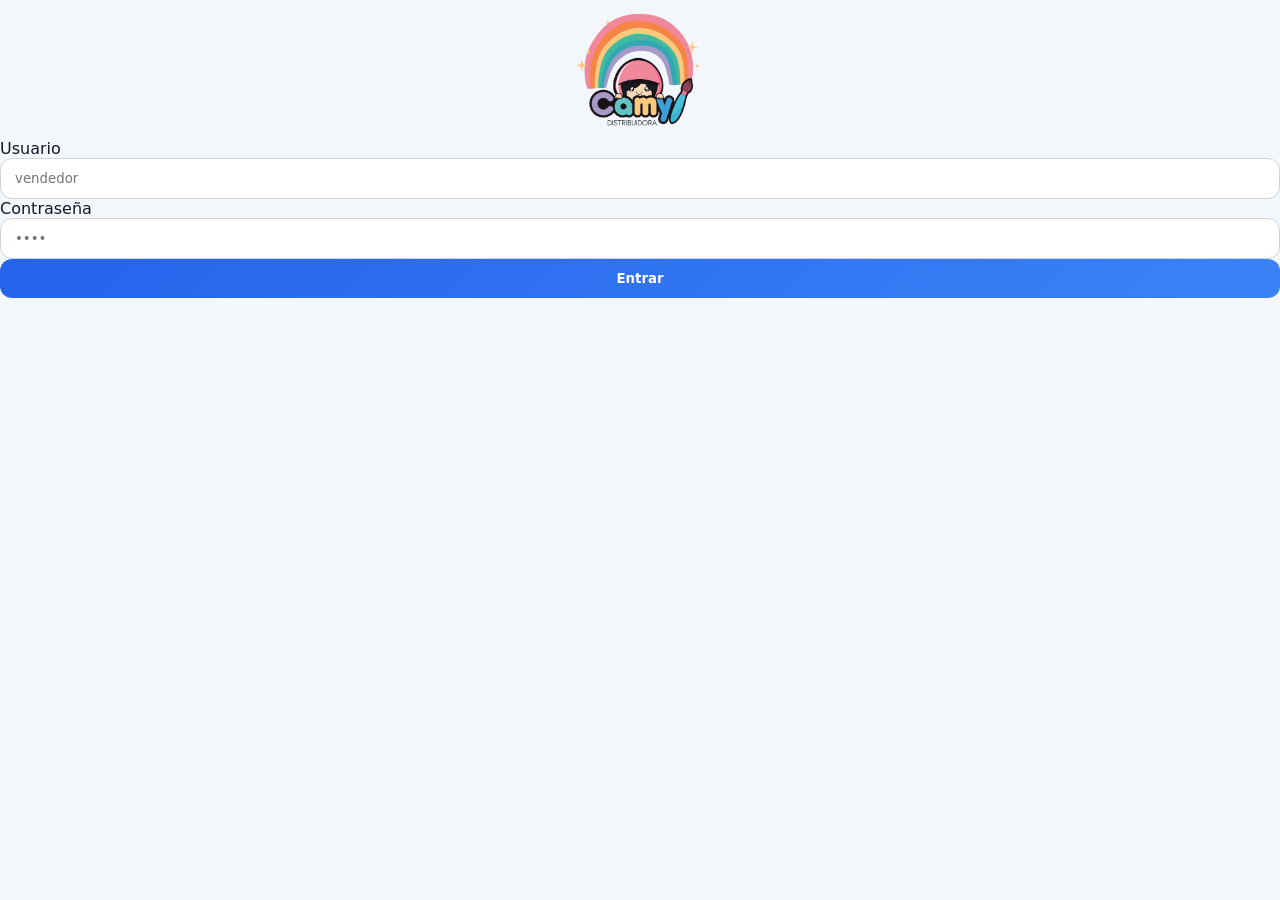
<file: index.html>
<!doctype html>
<html lang="es">
<head>
  <meta charset="utf-8" />
  <meta name="viewport" content="width=device-width, initial-scale=1" />
  <title>Login | CAMY</title>
  <link rel="stylesheet" href="styles.css">
</head>

<body>
  <main class="auth">
    <section class="auth-card">
      <div class="logo-container">
        <img src="logo_Camy_sinfondo.png" class="logo" alt="CAMY">
      </div>

      <form id="loginForm" class="form">
        <label>
          Usuario
          <input name="username" class="input" placeholder="vendedor" autocomplete="username" required />
        </label>

        <label>
          Contraseña
          <input name="password" type="password" class="input" placeholder="••••" autocomplete="current-password" required />
        </label>

        <button class="btn primary full" type="submit">Entrar</button>
        <p id="loginError" class="error" hidden></p>


      </form>
    </section>
  </main>

  <script src="login.js"></script>
</body>
</html>
</file>
<file: styles.css>
/* =========================
   Reset y base
========================= */
* {
  box-sizing: border-box;
  font-family: system-ui, -apple-system, Segoe UI, Roboto, Arial, sans-serif;
}

body {
  margin: 0;
  min-height: 100vh;
  background: #f3f6fb;
  color: #111827;
}

/* =========================
   Utilidades
========================= */
.muted { color: #6b7280; }
.small { font-size: 12px; }

.row {
  display: flex;
  align-items: center;
  justify-content: space-between;
  gap: 10px;
}

.full { width: 100%; }

.divider {
  height: 1px;
  background: #e5e7eb;
  margin: 14px 0;
}

/* =========================
   Inputs y botones
========================= */
.input {
  width: 100%;
  padding: 12px 14px;
  border-radius: 12px;
  border: 1px solid #d1d5db;
  background: #fff;
  color: #111827;
  outline: none;
}

.input:focus {
  border-color: #2563eb;
  box-shadow: 0 0 0 3px rgba(37,99,235,.15);
}

.input.small {
  width: auto;
  min-width: 140px;
}

.btn {
  padding: 12px 14px;
  border-radius: 12px;
  border: 1px solid #d1d5db;
  background: #fff;
  font-weight: 800;
  cursor: pointer;
}

.btn.primary {
  border: none;
  background: linear-gradient(135deg, #2563eb, #3b82f6);
  color: #fff;
}

.btn.ghost {
  background: transparent;
}

.btn.full {
  width: 100%;
}

.btn:disabled {
  opacity: .5;
  cursor: not-allowed;
}

/* =========================
   Contenedor app
========================= */
.container {
  max-width: 1100px;
  margin: 0 auto;
  padding: 14px;
  padding-bottom: 78px;
}

/* =========================
   Topbar
========================= */
.topbar {
  display: flex;
  justify-content: space-between;
  align-items: center;
  padding: 12px 16px;
  background: #fff;
  border-bottom: 1px solid #e5e7eb;
}

.topbar-left {
  display: flex;
  align-items: center;
  gap: 12px;
}

.topbar-title {
  display: flex;
  flex-direction: column;
}

.topbar-right {
  display: flex;
  align-items: center;
  gap: 10px;
}

.tag {
  font-size: 12px;
  padding: 4px 8px;
  border-radius: 999px;
  background: #e5e7eb;
}

/* =========================
   Vistas
========================= */
.view { display: none; }
.view.active { display: block; }

.page-title {
  margin: 10px 0 16px;
}

/* =========================
   Tarjetas y listas
========================= */
.card {
  background: #fff;
  border-radius: 16px;
  padding: 14px;
  box-shadow: 0 8px 20px rgba(0,0,0,.05);
}

.card-head {
  display: flex;
  align-items: center;
  gap: 10px;
  margin-bottom: 10px;
}

.chip {
  font-size: 12px;
  font-weight: 700;
  padding: 4px 8px;
  border-radius: 999px;
  background: #f3f4f6;
}

/* =========================
   Menú inicio
========================= */
.menu-grid {
  display: grid;
  grid-template-columns: repeat(auto-fit, minmax(220px, 1fr));
  gap: 14px;
}

.menu-card {
  display: flex;
  gap: 12px;
  padding: 16px;
  border-radius: 16px;
  border: 1px solid #e5e7eb;
  background: #fff;
  cursor: pointer;
  text-align: left;
}

.menu-card:hover {
  background: #f9fafb;
}

.menu-icon {
  font-size: 26px;
}

/* =========================
   Stepper
========================= */
.stepper {
  display: flex;
  gap: 8px;
}

.step {
  font-size: 12px;
  padding: 6px 10px;
  border-radius: 999px;
  background: #e5e7eb;
  font-weight: 700;
}

.step.active {
  background: #2563eb;
  color: #fff;
}

/* =========================
   Listas genéricas
========================= */
.list {
  display: grid;
  gap: 8px;
  margin-top: 8px;
}

.item {
  padding: 10px;
  border: 1px solid #e5e7eb;
  border-radius: 12px;
  background: #fff;
}

.item .top {
  display: flex;
  justify-content: space-between;
  gap: 10px;
}

.item .sub {
  font-size: 12px;
  color: #6b7280;
}

.badge {
  font-size: 12px;
  font-weight: 900;
}
.badge.ok { color: #166534; }
.badge.low { color: #b45309; }
.badge.no { color: #b91c1c; }

/* =========================
   Layout Paso 2
========================= */
.sale-grid {
  display: grid;
  gap: 16px;
}

@media (min-width: 980px) {
  .sale-grid {
    grid-template-columns: 2fr 1fr;
    align-items: start;
  }
  .cart-sticky {
    position: sticky;
    top: 80px;
  }
}

.cart-sticky {
  background: #fff;
  border-radius: 16px;
}

/* =========================
   Productos: 4 visibles + scroll
========================= */
.product-scroll {
  max-height: calc((72px * 4) + (12px * 3));
  overflow-y: auto;
  padding-right: 6px;
}

.product-scroll::-webkit-scrollbar { width: 8px; }
.product-scroll::-webkit-scrollbar-thumb {
  background: #d1d5db;
  border-radius: 6px;
}
.product-scroll::-webkit-scrollbar-thumb:hover {
  background: #9ca3af;
}

/* =========================
   Carrito
========================= */
.cart {
  display: grid;
  gap: 10px;
}

.cart-row {
  display: flex;
  justify-content: space-between;
  gap: 10px;
}

.cart-left {
  display: grid;
  gap: 6px;
}

.cart-price-row {
  display: flex;
  align-items: center;
  gap: 10px;
  flex-wrap: wrap;
}

.priceSelect {
  max-width: 160px;
}

.qty {
  display: flex;
  align-items: center;
  gap: 6px;
}

/* =========================
   Resumen Paso 3 (Factura)
========================= */
.sale-summary {
  background: #fafafa;
  border: 1px solid #e5e7eb;
  border-radius: 14px;
  padding: 12px;
  display: grid;
  gap: 8px;
}

/* =========================
   CUENTAS – Tabla como imagen
========================= */
.table-wrap {
  max-height: 340px;
  overflow-y: auto;
  margin-top: 12px;
  padding-right: 6px;
}

.accounts-table {
  width: 100%;
  border-collapse: collapse;
  font-size: 13px;
}

.accounts-table th,
.accounts-table td {
  padding: 8px 10px;
  border-bottom: 1px solid #e5e7eb;
  text-align: left;
  white-space: nowrap;
}

.accounts-table th {
  font-weight: 900;
  background: #f9fafb;
  position: sticky;
  top: 0;
  z-index: 2;
}

.accounts-table tr:hover {
  background: #f3f6fb;
}

.accounts-table .right {
  text-align: right;
}

.status {
  font-weight: 900;
}

.status.pendiente {
  color: #b91c1c;
}

.status.pagado {
  color: #166534;
}

/* =========================
   LOGOS (login y topbar)
========================= */

/* Logo en login */
.logo {
  max-width: 180px;      /* tamaño correcto en login */
  width: 100%;
  height: auto;
  display: block;
  margin: 0 auto;
}

/* Logo en barra superior */
.topbar img,
.topbar .logo {
  max-height: 40px;      /* altura máxima en header */
  width: auto;
}

/* Por si el logo está como background o SVG */
.topbar-left img {
  max-height: 40px;
  width: auto;
}
</file>
